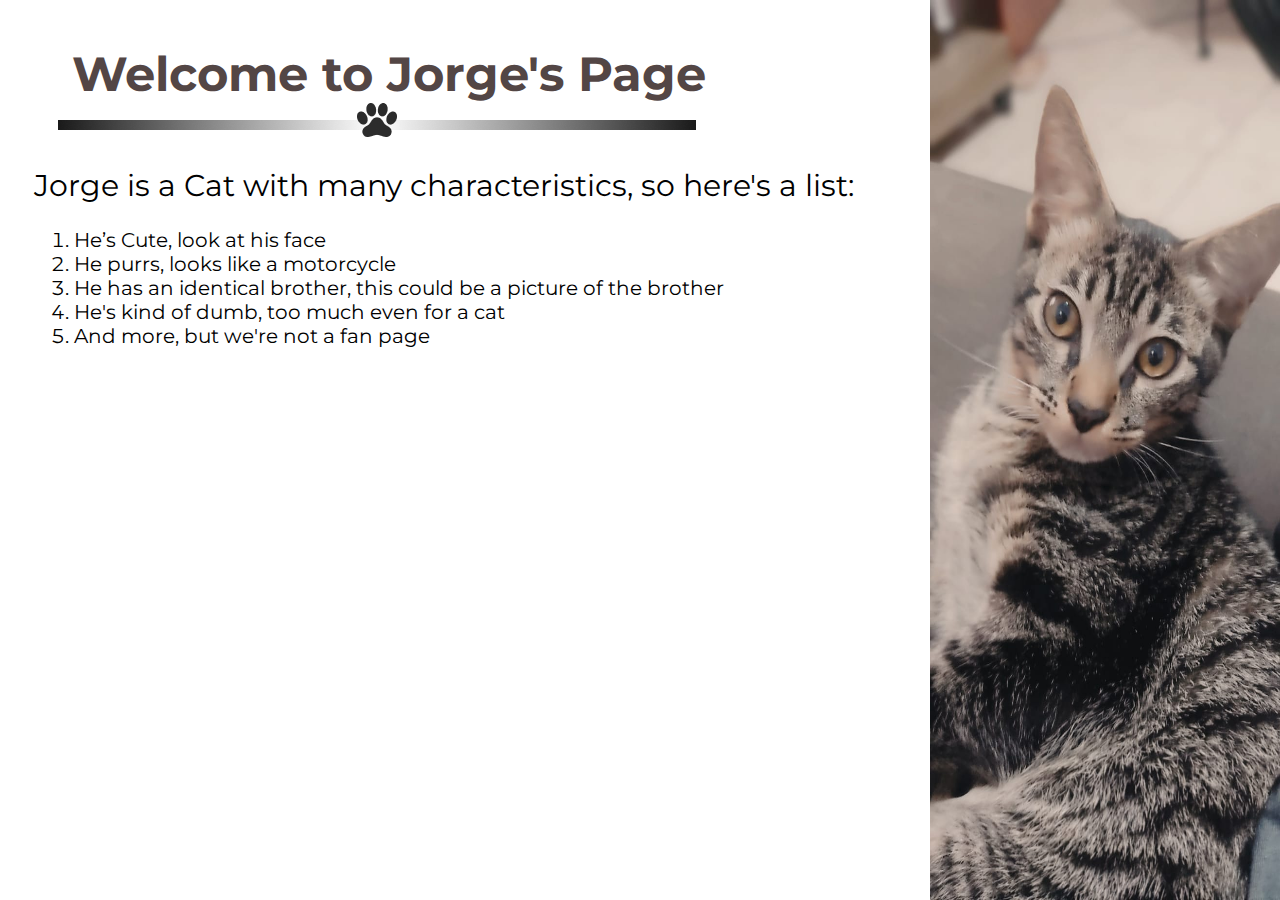
<file: index.html>
<!DOCTYPE html>
<html lang="en">
    <head>
        <meta charset="UTF-8">
        <meta name="viewport" content="width=device-width, initial-scale=1.0">
        <title>Jorge's Page</title>
        <link rel="stylesheet" href="Jorge's_CSS.css">
        <link rel="preconnect" href="https://fonts.googleapis.com">
        <link rel="preconnect" href="https://fonts.gstatic.com" crossorigin>
        <link href="https://fonts.googleapis.com/css2?family=Montserrat:wght@300&display=swap" rel="stylesheet">
    </head>
    <body>
        <div class="Tittle">
            <img src="Jorge_LandPage.jpeg" alt="Jorge" id="Jorge">
            <text id="Tittle">Welcome to Jorge's Page</text>
        </div>
        <img src="Line Effect.png" alt="Line" id="Line">
        <div class="List">
            <h2 id="h2">Jorge is a Cat with many characteristics, so here's a list:</h2>
            <ol>
                <li>He’s Cute, look at his face</li>
                <li>He purrs, looks like a motorcycle</li>
                <li>He has an identical brother, this could be a picture of the brother</li>
                <li>He's kind of dumb, too much even for a cat</li>
                <li>And more, but we're not a fan page</li>
            </ol>
        </div>
        
    </body>
</html>
</file>
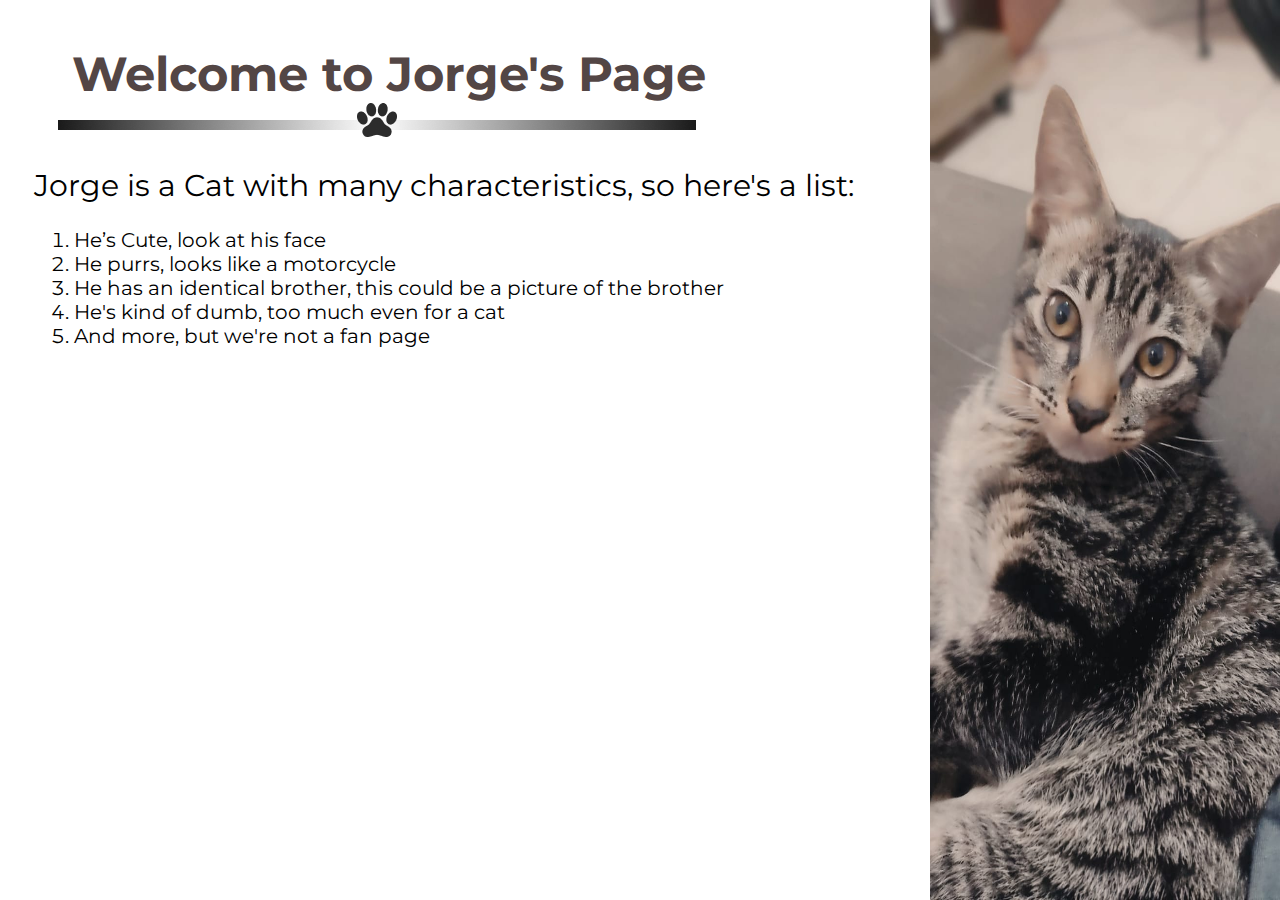
<file: Jorge's.html>
<!DOCTYPE html>
<html lang="en">
    <head>
        <meta charset="UTF-8">
        <meta name="viewport" content="width=device-width, initial-scale=1.0">
        <title>Jorge's Page</title>
        <link rel="stylesheet" href="Jorge's_CSS.css">
        <link rel="preconnect" href="https://fonts.googleapis.com">
        <link rel="preconnect" href="https://fonts.gstatic.com" crossorigin>
        <link href="https://fonts.googleapis.com/css2?family=Montserrat:wght@300&display=swap" rel="stylesheet">
    </head>
    <body>
        <div class="Tittle">
            <img src="Jorge_LandPage.jpeg" alt="Jorge" id="Jorge">
            <text id="Tittle">Welcome to Jorge's Page</text>
        </div>
        <img src="Line Effect.png" alt="Line" id="Line">
        <div class="List">
            <h2 id="h2">Jorge is a Cat with many characteristics, so here's a list:</h2>
            <ol>
                <li>He’s Cute, look at his face</li>
                <li>He purrs, looks like a motorcycle</li>
                <li>He has an identical brother, this could be a picture of the brother</li>
                <li>He's kind of dumb, too much even for a cat</li>
                <li>And more, but we're not a fan page</li>
            </ol>
        </div>
        
    </body>
</html>
</file>
